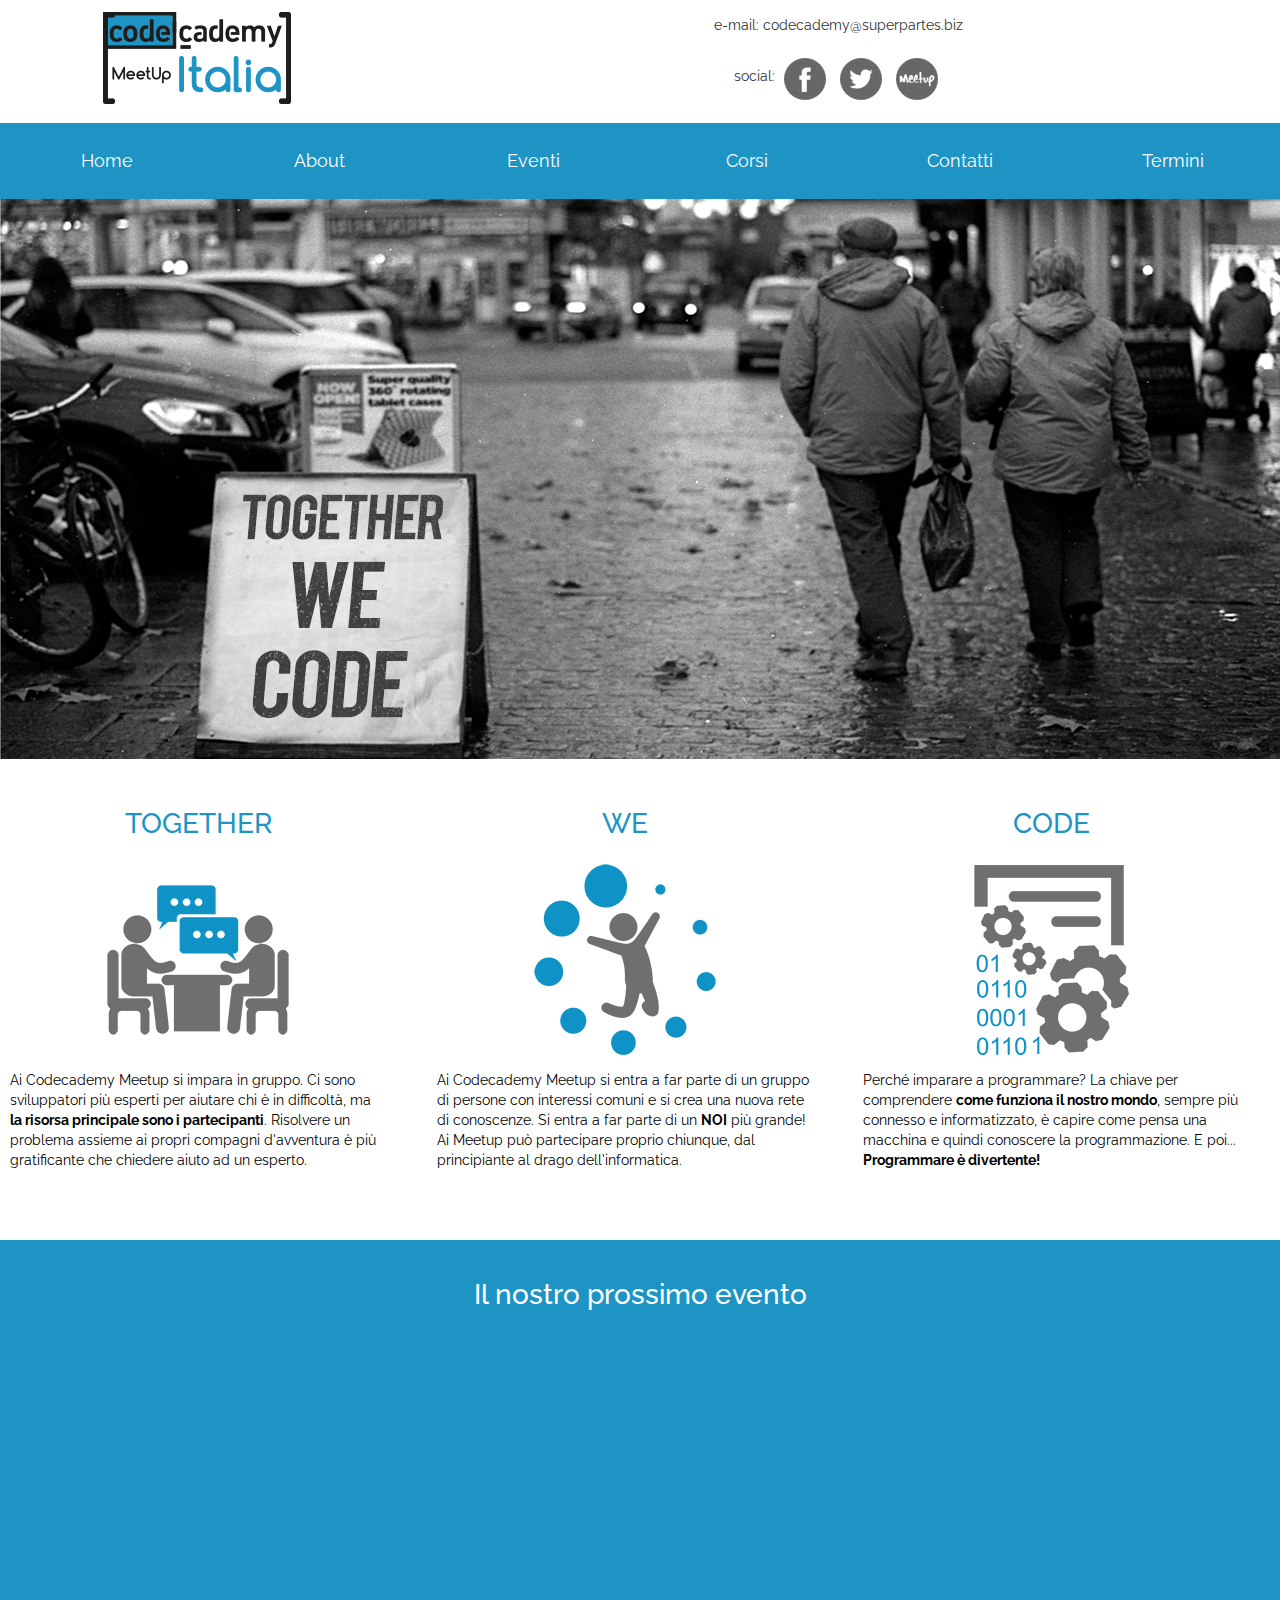
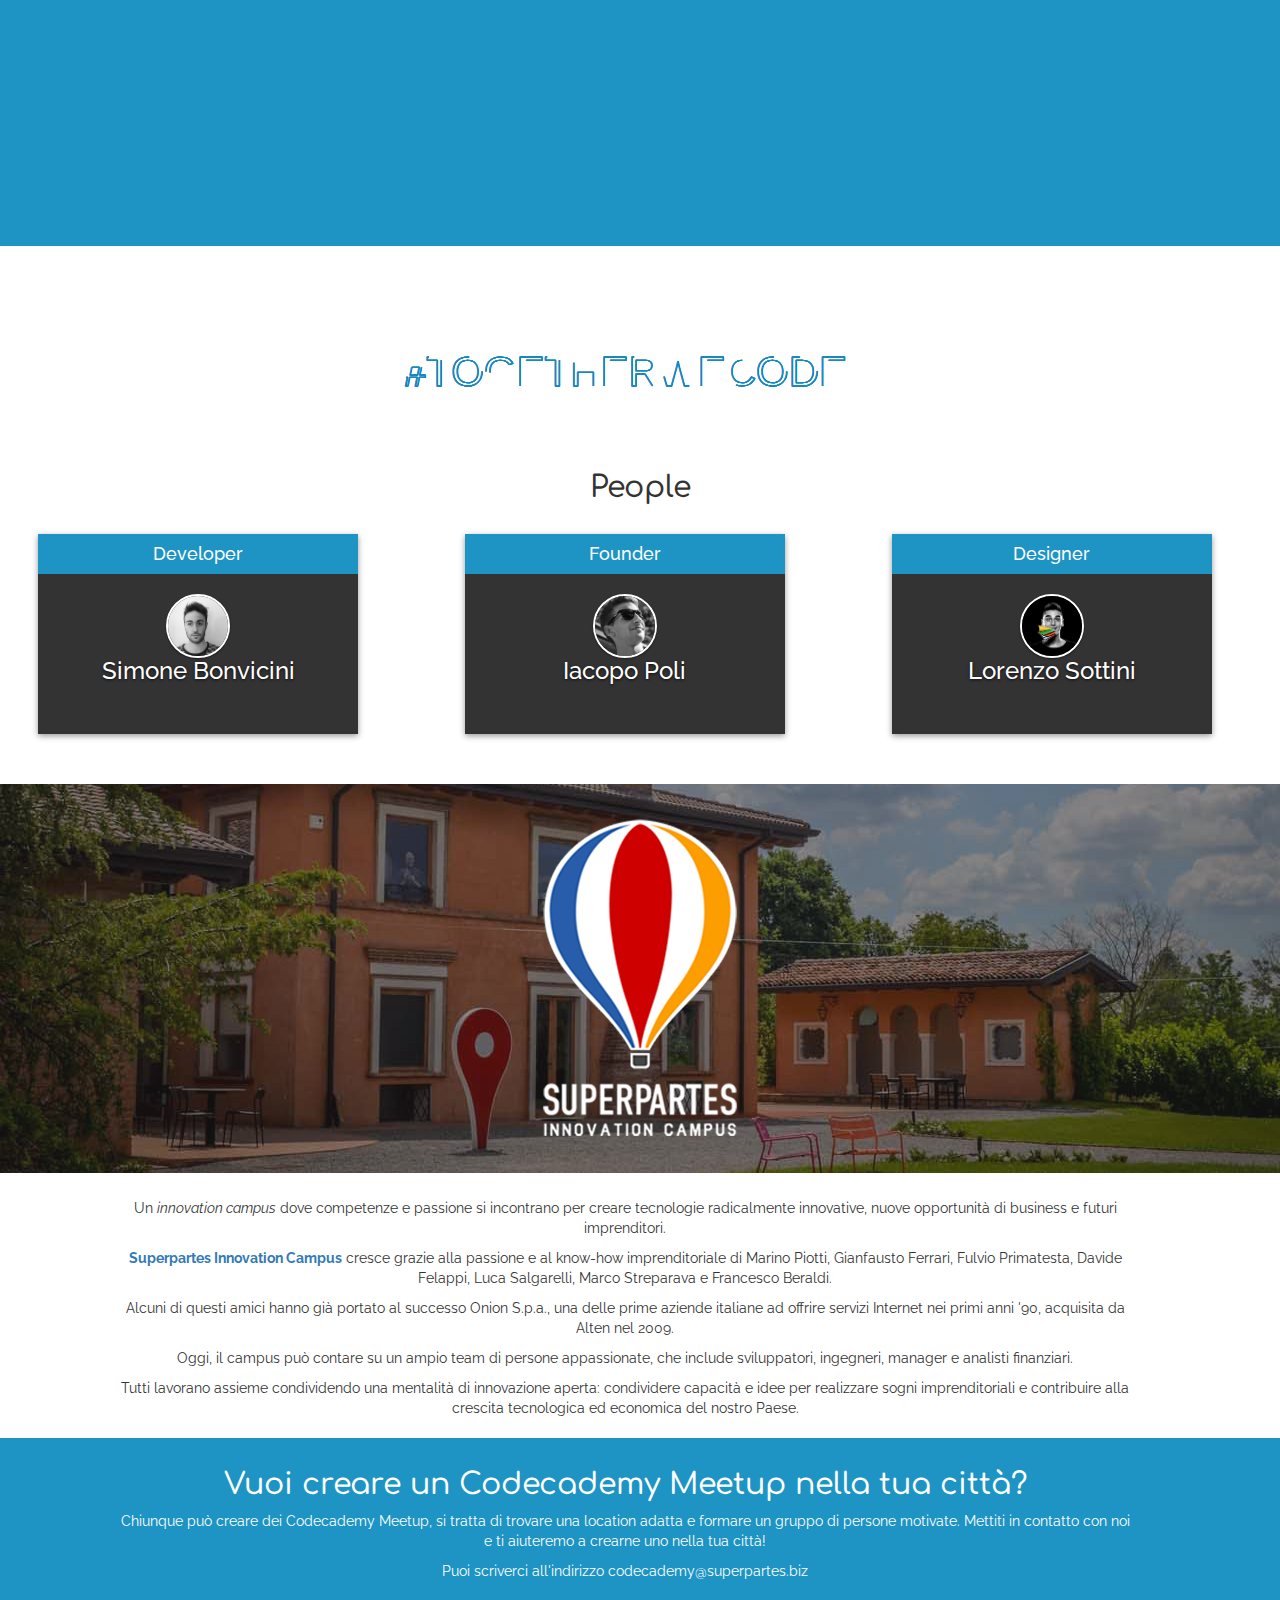
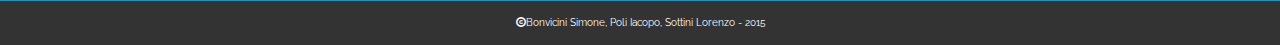
<file: index.html>
<!DOCTYPE html>

<html lang="en-US"> 

<head>
<title>Homepage of codecademymeetupitalia.org</title>
<meta charset="UTF-8" />
<meta http-equiv="X-UA-Compatible" content="IE=edge"> 
<meta name="viewport" content="width=device-width, initial-scale=1">
<meta name="description" content="Draggable Dual-View Slideshow: A Slideshow with two views and content area" />
<meta name="keywords" content="draggable, slideshow, fullscreen, carousel, views, zoomed, 3d transform, perspective, dragdealer" />

<!-- importa favicon, foglio di stile e Bootstrap -->
<link rel="icon" href="img/favicon.png" />
<link rel="stylesheet" href="style.css" />
<link rel="stylesheet" href="https://maxcdn.bootstrapcdn.com/bootstrap/3.3.5/css/bootstrap.min.css">

<link href='http://fonts.googleapis.com/css?family=Playfair+Display:900,400|Lato:300,400,700' rel='stylesheet' type='text/css'>

<!-- importa font -->
<link href='https://fonts.googleapis.com/css?family=Raleway:400, 600' rel='stylesheet' type='text/css'>
<link href='https://fonts.googleapis.com/css?family=Comfortaa' rel='stylesheet' type='text/css'>
</head>

<body> 

<!-- Menu da render decente: HOME CORSI EVENTI ABOUT CREA IL TUO MEETUP TERMINI-->
<div class="header">
  <div class="row">
    <div class="col-md-4">
      <img src="img/logo.png"/>
    </div>
    
    <div class="col-md-8">
      <p>e-mail: codecademy@superpartes.biz</>
      <p>social:
        <a href="https://www.facebook.com/CodecademyMeetupItalia" target="blank">
          <img src="img/facebook.png" class="social"/>
        </a> 
        <a href="https://twitter.com/CodecadeM_IT_up" target="blank">
          <img src="img/twitter.png" class="social"/>
        </a>
        <a href="http://www.meetup.com/it/Codecademy-Brescia-Italy/" target="blank">
          <img src="img/meetup.png" class="social"/>
        </a>
        <!-- add instagram -->
      </p>
    </div>
  </div>
</div>

<div id="menu">
  <div class="row navbar">
    <a href="http://codecademymeetupitalia.org" target="blank">
      <div class="col-md-2" id="nav">
        Home
      </div>
    </a>
    
    <a href="#about">
      <div class="col-md-2" id="nav">
        About
      </div>
    </a>
    
    <a href="http://www.meetup.com/it/Codecademy-Brescia-Italy/" target="blank">    
      <div class="col-md-2" id="nav">      
        Eventi
      </div>
    </a>
    
    <a href="https://www.codecademy.com/learn" target="blank">
      <div class="col-md-2" id="nav">
        Corsi
      </div>
    </a>
    
    <a href="#">
      <div class="col-md-2" id="nav">
        Contatti
      </div>
    </a> <!-- link alla sezione people -->
    
    <a href="#"> <!-- link target blank all'informativa -->
      <div class="col-md-2" id="nav">
        Termini
      </div>
    </a>
  </div>
  
  <div class=" row navbar-mobile hidden">
    <img src="img/burger.png"/>
  </div>
</div>

  <!-- classe slideshow
  <h1>Codecademy Meetup Italia</h1>
  <p>"The most disastrous thing that you can ever learn is your first programming language."</p>
  <p>Alan Kay</p>  
</div> -->

<div id="slideshow">

  <div class="slide active-slide">
    <img src="img/1.jpg"/>
  </div>
  
  <div class="slide">
    <img src="img/2.jpg"/>
  </div>
  
  <div class="slide">
    <img src="img/3.jpg"/>
  </div>
  
  <div class="slide">
    <img src="img/3.jpg"/>
  </div>

</div>

<!-- Sezione About -->

<div class="row about" id="about">       
  <div class="col-md-4">
    <h2>TOGETHER</h2> 
    <div class="icon"><img src="img/together.png"/></div>
    <p>Ai Codecademy Meetup si impara in gruppo. Ci sono sviluppatori più esperti per aiutare chi è in difficoltà,
    ma <strong> la risorsa principale sono i partecipanti</strong>. Risolvere un problema assieme ai propri compagni
    d'avventura è più gratificante che chiedere aiuto ad un esperto.</p>
  </div>
            
  <div class="col-md-4">
    <h2>WE</h2>
    <div class="icon"><img src="img/we.png"/></div>
    <p>Ai Codecademy Meetup si entra a far parte di un gruppo di persone con interessi comuni e si crea una nuova rete 
    di conoscenze. Si entra a far parte di un <strong>NOI</strong> più grande!<br/>
    Ai Meetup può partecipare proprio chiunque, dal principiante al drago dell'informatica.</p>
  </div>
            
  <div class="col-md-4">
    <h2>CODE</h2>
    <div class="icon"><img src="img/code.png"/></div>
    <p>Perché imparare a programmare? La chiave per comprendere <strong>come funziona il nostro mondo</strong>, sempre più 
    connesso e informatizzato, è capire come pensa una macchina e quindi conoscere la programmazione. 
    E poi... <strong>Programmare è divertente!</strong></p>
  </div> 
</div>

<div class="row calendar">
  <div class="col-md-12 calendar" id="meetup">
     <h2>Il nostro prossimo evento</h2>
     <center><iframe width="225" height="500" src="http://meetu.ps/2Ndc32" frameborder="0">
      </iframe></center>
  </div>   
</div>
  
<div class="row animated-text">
  <svg>

    <!-- Symbol -->
    <symbol id="s-text">
      <text text-anchor="middle" x="50%" y="50%" dy=".35em">
        #TOGETHERWECODE
      </text>
    </symbol>  

        <!-- Duplicate symbols -->
    <use xlink:href="#s-text" class="text"></use>
    <use xlink:href="#s-text" class="text"></use>
    <use xlink:href="#s-text" class="text"></use>
    <use xlink:href="#s-text" class="text"></use>
    <use xlink:href="#s-text" class="text"></use>

  </svg>
</div>

<div class="people">
  <h2>People</h2>
  <div class="row">
    
    <!-- Simone -->
    <div class="col-md-4">
      <div class="screen">
        <div class="header-profile">
         <h4>Developer</h4>
        </div>
        <!-- This slider moves on hover --> 
        <div class="slider-profile">
        <!-- Section 1 -->
          <div class="header1">
            <img class="profilepic" src="img/profilosimone.jpg">
            <h3>Simone Bonvicini</h3>
          </div>
          <!-- Section 2 -->
          <div class="header2">
            <p>Studente di Ingegneria Informatica presso UniBS, sviluppatore del team</p>
            <p>Brescia, IT</p>
          </div>
        </div>
      </div>
    </div>
    
    <!-- Iacopo -->
    <div class="col-md-4">
      <div class="screen">
        <div class="header-profile">
         <h4>Founder</h4>
        </div>
        <!-- This slider moves on hover --> 
        <div class="slider-profile">
        <!-- Section 1 -->
          <div class="header1">
            <img class="profilepic" src="img/profiloiacopo.jpg">
            <h3>Iacopo Poli</h3>
          </div>
          <!-- Section 2 -->
          <div class="header2">
            <p>Laureato in Ingegneria Fisica, studente di Fisica dei Sistemi Complessi presso SISSA/ICTP di Trieste</p>
            <p>Brescia, IT · <a href="http://iacopopoli.me">iacopopoli.me</a></p>
          </div>
        </div>
      </div>
    </div>
    
    <!-- Lorenzo -->
    <div class="col-md-4">
      <div class="screen">
        <div class="header-profile">
         <h4>Designer</h4>
        </div>
        <!-- This slider moves on hover --> 
        <div class="slider-profile">
        <!-- Section 1 -->
          <div class="header1">
            <img class="profilepic" src="img/profilolorenzo.jpg">
            <h3>Lorenzo Sottini</h3>
          </div>
          <!-- Section 2 -->
          <div class="header2">
            <p>Diplomato in Design del Prodotto, studente di Web Design presso Accademia Santa Giulia</p>
            <p>Brescia, IT · <a href="https://www.linkedin.com/pub/lorenzo-sottini/81/229/288">Linkedin</a></p>
          </div>
        </div>
      </div>
    </div>
    
    
  </div>
</div>

<div id="sponsor">
  <div class="sponsor-image">
    <img src="img/Superpartes.jpg"/>
  </div>
  
  <div class="row sponsor-text">
    <div class="col-md-10 col-md-offset-1">
      <p>Un <em>innovation campus</em> dove competenze e passione si incontrano per creare tecnologie radicalmente innovative,
      nuove opportunità di business e futuri imprenditori.</p>
      <p><strong><a href="http://www.superpartes.biz/" target="blank">Superpartes Innovation Campus</a></strong> cresce grazie 
      alla passione e al know-how imprenditoriale di Marino Piotti, Gianfausto Ferrari, Fulvio Primatesta, Davide Felappi, Luca 
      Salgarelli, Marco Streparava e Francesco Beraldi.</p>
      <p>Alcuni di questi amici hanno già portato al successo Onion S.p.a., una delle prime aziende italiane ad offrire servizi
      Internet nei primi anni '90, acquisita da Alten nel 2009.</p>
      <p>Oggi, il campus può contare su un ampio team di persone appassionate, che include sviluppatori, ingegneri, manager e 
      analisti finanziari.</p>
      <p> Tutti lavorano assieme condividendo una mentalità di innovazione aperta: condividere capacità e idee per 
      realizzare sogni imprenditoriali e contribuire alla crescita tecnologica ed economica del nostro Paese.
    </p>
    </div>
  </div>
</div>

</div>

<div class="meetup-italia">
  <div class="row">
    <div class="col-md-10 col-md-offset-1">
      <h2>Vuoi creare un Codecademy Meetup nella tua città?</h2>
      <p>Chiunque può creare dei Codecademy Meetup, si tratta di trovare una location adatta e formare un gruppo di persone motivate. 
      Mettiti in contatto con noi e ti aiuteremo a crearne uno nella tua città!</p>
      <p>Puoi scriverci all'indirizzo codecademy@superpartes.biz</p>
    </div>
  </div>
</div>

<!-- Piè di pagina -->
<div class="footer">
<p><span class="glyphicon glyphicon-copyright-mark" aria-hidden="true"></span>Bonvicini Simone, Poli Iacopo, Sottini Lorenzo - 2015</p>
</div>

<script src="https://ajax.googleapis.com/ajax/libs/jquery/2.1.3/jquery.min.js"></script>
<script src="script.js"></script>

</body>
</html>
</file>
<file: style.css>
/* HOME */

html  {
    max-width: 100%;
    }
    
body {
    background-color: #FFFFF;
    }
    
body a:hover {
    text-decoration : none;
    }

body a:visited  {
    text-decoration: none;
    }

.row  {
    max-width: 100%;
    }

/**/

/* HEADER - MENU */
.header  {
    z-index: 5;
    max-width: 100%;
    font-family: 'Comfortaa', serif;
    text-align: center;
    margin-bottom: 8px;
    }
    
.header img  {
    padding-top: 8px;
    }
    
.header h1  {
    padding-top: 1px;
    font-size:290%;
    color: black;
    -webkit-transition: color 1s;
    transition: color 1s;
    }
    
.header h1:hover  {
    color: #1E94C5;
    }

.header p  {
    margin-top: 15px;
    font-family: 'Raleway', serif;
    }
    
.social  {
    padding: 5px;
    opacity: 0.6;
    }
    
.social:hover  {
    opacity: 1;
    }

#menu {
    font-family: 'Raleway', serif;
    font-size: 1.3em;
    text-align: center;
    }

.row.navbar  {
    height: 100%;
    margin:0;
    padding: 0;
    border: none;
    }
    
#nav  {
    padding: 25px;
    width: 8,33%;
    color: white;
    background-color: #1E94C5;
    -webkit-transition: background-color 0.5s, color 0.5s;
    transition: background-color 0.5s, color 0.5s;
    }
    
#nav:hover  {
    background-color: white;
    color: #1E94C5;
    }

/**/
           
.footer {
    max-width: 100%;
    background-color: #333;
    padding: 5px;
    margin: 0;
    }
    
.footer p  {
    font-family: 'Raleway', serif;
    color: white;
    text-align: center;
    font-size: 10px;
    padding-top: 10px;
    }
    
/* Slideshow */

#slideshow {
  position: relative;
  max-width: 100%;
  max-height: 40%;
}

.slide {
  display: none;
  top: 0;
  left: 0;
  width: 100%;
  height: 100%;
}

.slide img  {
    width:100%;
    }

.active-slide {
    display: block;
}

/* About*/

.about  {
    padding-top: 10px;
    max-width: 100%;
    }
    
.row.about  {
    margin-top: 10px;
    border: none;
    }

.about h2  {
    padding: 10px;
    font-family: 'Raleway', serif;
    text-align: center;
    color: #1E94C5;
    font-size: 200%;
    }
    
.about p  {
    padding: 10px;
    font-family: 'Raleway', serif;
    text-align: left;
    color: black;
    font-size: 100%;
    }

.calendar  {
    text-align: center;
    }

/*responsive icons*/
.icon  {
    max-width: 100%;
    text-align: center;
    }

/*animated text*/
svg {
  position: relative;
  width: 100%;
  height: 100%;
  text-align: center;
}

.row.animated-text  {
    max-width: 100%;
    margin-top: 50px;
    }

/* Main styles */
@import url(https://fonts.googleapis.com/css?family=Raleway:400);

.text {
  font-size: 300%;
  fill: none;
  stroke-width: 1;
  stroke-linejoin: round;
  stroke-dasharray: 70 330;
  stroke-dashoffset: 0;
  -webkit-animation: stroke 6s infinite linear;
  animation: stroke 6s infinite linear;
}

.text:nth-child(5n + 1) {
  stroke: #0092C7;
  -webkit-animation-delay: -1.2s;
  animation-delay: -1.2s;
}
.text:nth-child(5n + 2) {
  stroke: #3B5998;
  -webkit-animation-delay: -2.4s;
  animation-delay: -2.4s;
}

.text:nth-child(5n + 3) {
  stroke: #008298;
  -webkit-animation-delay: -3.6s;
  animation-delay: -3.6s;
}

.text:nth-child(5n + 4) {
  stroke: #7232A3;
  -webkit-animation-delay: -4.8s;
  animation-delay: -4.8s;
}

.text:nth-child(5n + 5) {
  stroke: #1E94C5;
  -webkit-animation-delay: -6s;
  animation-delay: -6s;
}

@-webkit-keyframes stroke {
  100% {
    stroke-dashoffset: -400;
  }
}

@keyframes stroke {
  100% {
    stroke-dashoffset: -400;
  }
}

/* Calendar */

.calendar h2  {
    padding: 20px;
    font-family: 'Raleway', serif;
    text-align: center;
    color: white;
    font-size: 200%;
    }

.row.calendar{
  margin:0;
  margin-top: 50px;
  max-width: 100%;
}

#meetup{
  background-color: #1E94C5;
  padding-bottom: 0;
}

/* profili */

#title  {
    font-family: 'Comfortaa';
    text-align: center;
    font-size: 36px;
    }

.people h2  {
    font-family: 'Comfortaa';
    text-align: center;
    }

.screen:hover .background {
    opacity:0.5;
}
.slider-profile:hover {
    left:-320px;
    -webkit-transition: all 0.5s ease-in-out;
    transition: all 0.5s ease-in-out;
}

.header-profile {
    font-family: 'Raleway';
    width:100%;
    height:40px;
    background:#1E94C5;
    text-align:center;
    float:left;
    color:#fff;
}
.profilepic {
    width:64px;
    height:64px;
    border-radius:50%;
    margin-top:20px;
    border:2px solid #fff;
    box-shadow:0px 1px 2px rgba(0, 0, 0, 0.5);
}
.slider-profile h3 {
    font-family: 'Raleway';
    margin-top:0;
    text-shadow:0px 1px 3px rgba(0, 0, 0, 0.75);
}
.screen {
    margin:0 auto;
    margin-top:20px;
    width:320px;
    height:200px;
    box-shadow: 0px 2px 6px #999;
    position:relative;
    overflow:hidden;
    background:#333;
}
.slider-profile {
    width:640px;
    float:left;
    left:0;
    position:relative;
    -webkit-transition: all 0.5s ease-in-out;
    transition: all 0.5s ease-in-out;
}

.header1, .header2 {
    font-family: 'Raleway';
    text-align:center;
    width:320px;
    float:left;
    height:140px;
    color:#fff;
    position:relative;
}
.header2 {
    padding-top:24px;
}
.slider-profile p {
    font-family:'Raleway';
    padding: 2px;
    font-size:12px;
    text-shadow:0px 1px 2px rgba(0, 0, 0, 0.5);
}
    
.sponsor  {
    margin: 34px;
    }
    
.sponsor h2  {
    font-family: 'Comfortaa';
    text-align: center;
    }
    
.sponsor p {
    margin-top: 8px;
    font-family: 'Raleway';
    }  

#sponsor {
  position: relative;
  max-width: 100%;
}

.sponsor-image {
  padding-top: 50px;
  display: block;
  max-width: 100%;
}

.sponsor-image img  {
    max-width:100%;
    }

.sponsor-text  {
    max-width: 100%;
    padding: 10px;
    padding-top: 25px;
    font-family: 'Raleway', serif;
    text-align: center;
    }
    
.meetup-italia  {
    /*background-image: url(img/codemeetup.jpg);*/
    max-width: 100%;
    margin: 0;
    background-color: #1E94C5;
    color: #ffffff;
    padding: 10px;
    }

.meetup-italia h2  {
    text-align: center;
    font-family: 'Comfortaa';
    }
    
.meetup-italia p  {
    text-align: center;
    font-family: 'Raleway';
    }
    
@media only screen and (max-width: 480px)  {
    .animated-text  {
        font-size: 0.8em;
        }
    }
    
    
/* CALENDAR
    body.framed-mup-widget {
    padding: 0;
    margin: 0;
    width: 600px !important;
    background-color: transparent;
}

.mug-badge {
    font-family: "lucida grande", lucida, tahoma, helvetica, arial, sans-serif !important;
    font-size: 12px;
    width: 600px !important;
}

.mug-badge .mup-widget {
    border-radius: 5px;
    -moz-border-radius: 5px;
    -webkit-border-radius: 5px;
    padding-top: 8px;
    width: 600px !important;
}

.mug-badge .mup-widget .mup-bd {
    border-radius: 5px;
    -moz-border-radius: 5px;
    -webkit-border-radius: 5px;
    padding: 8px 6px;
    margin: 0;
    width: 600px !important;
    background: #333;
} */
</file>
